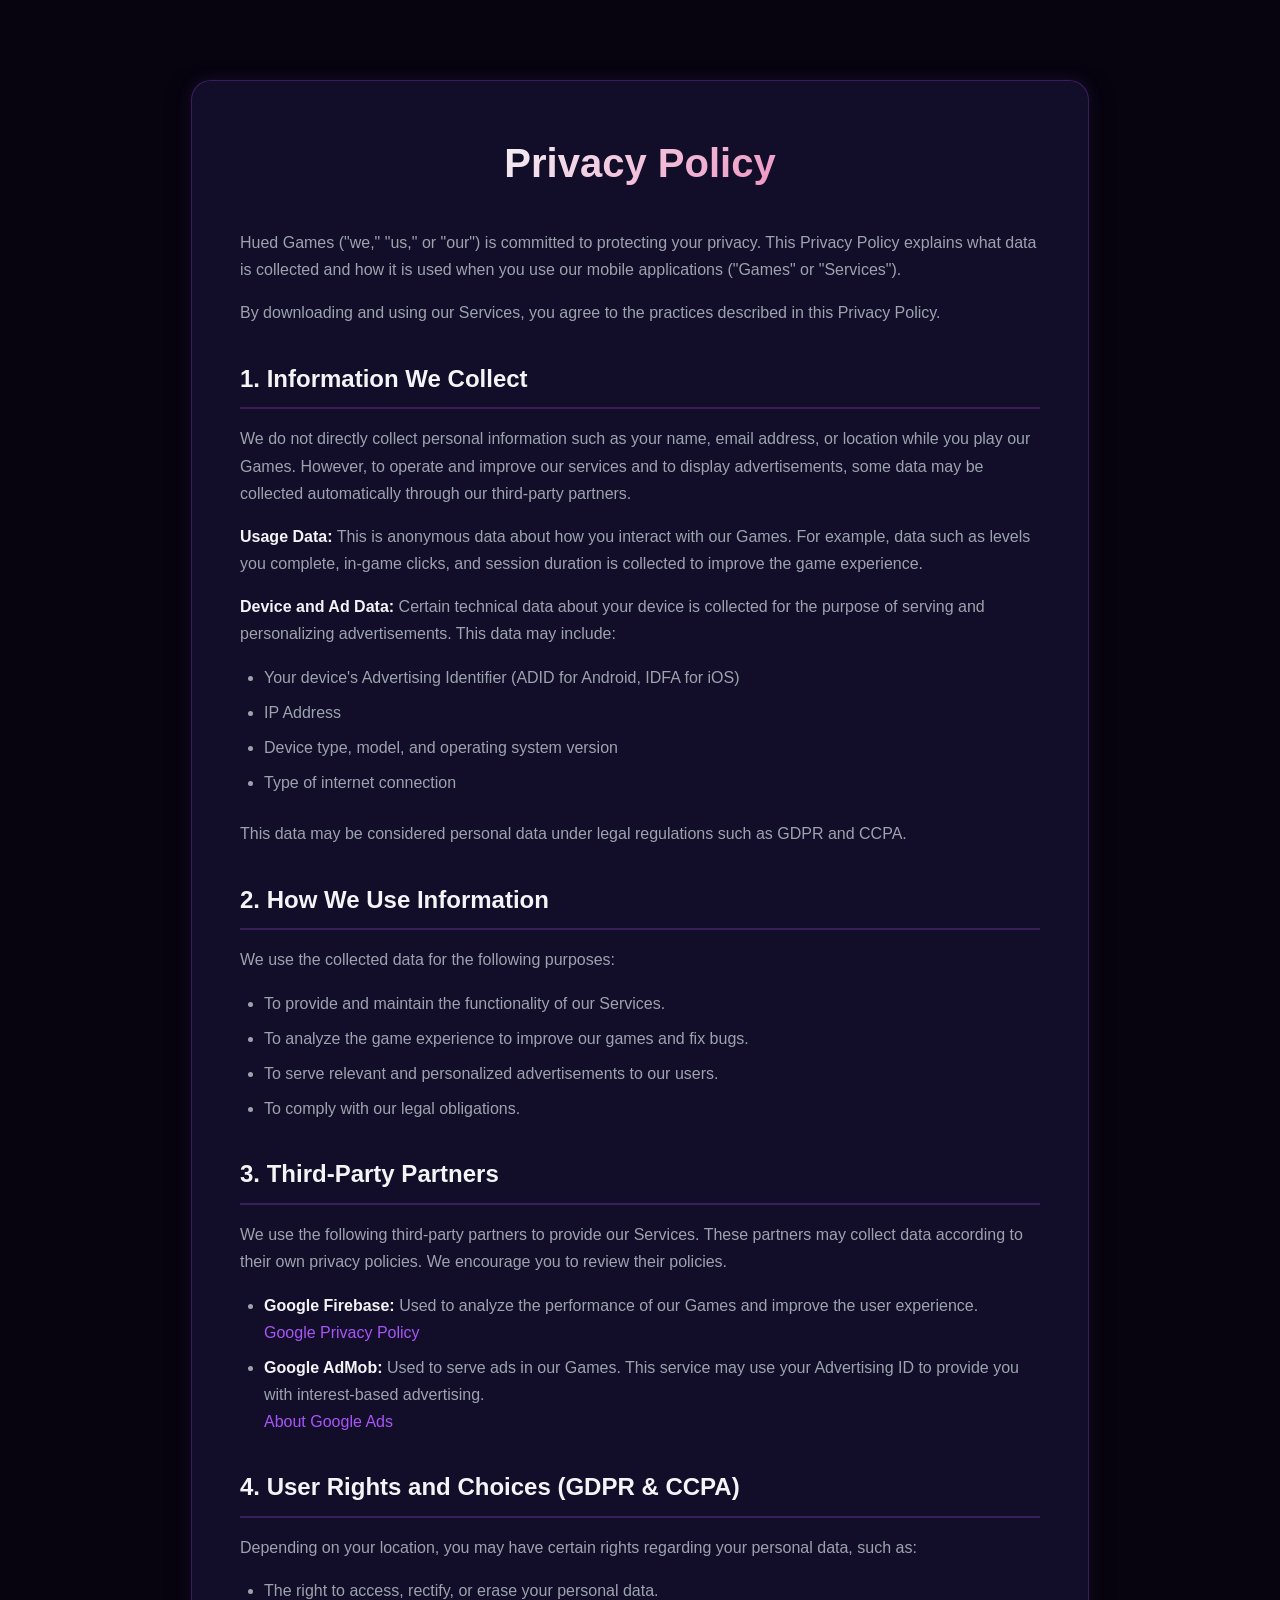
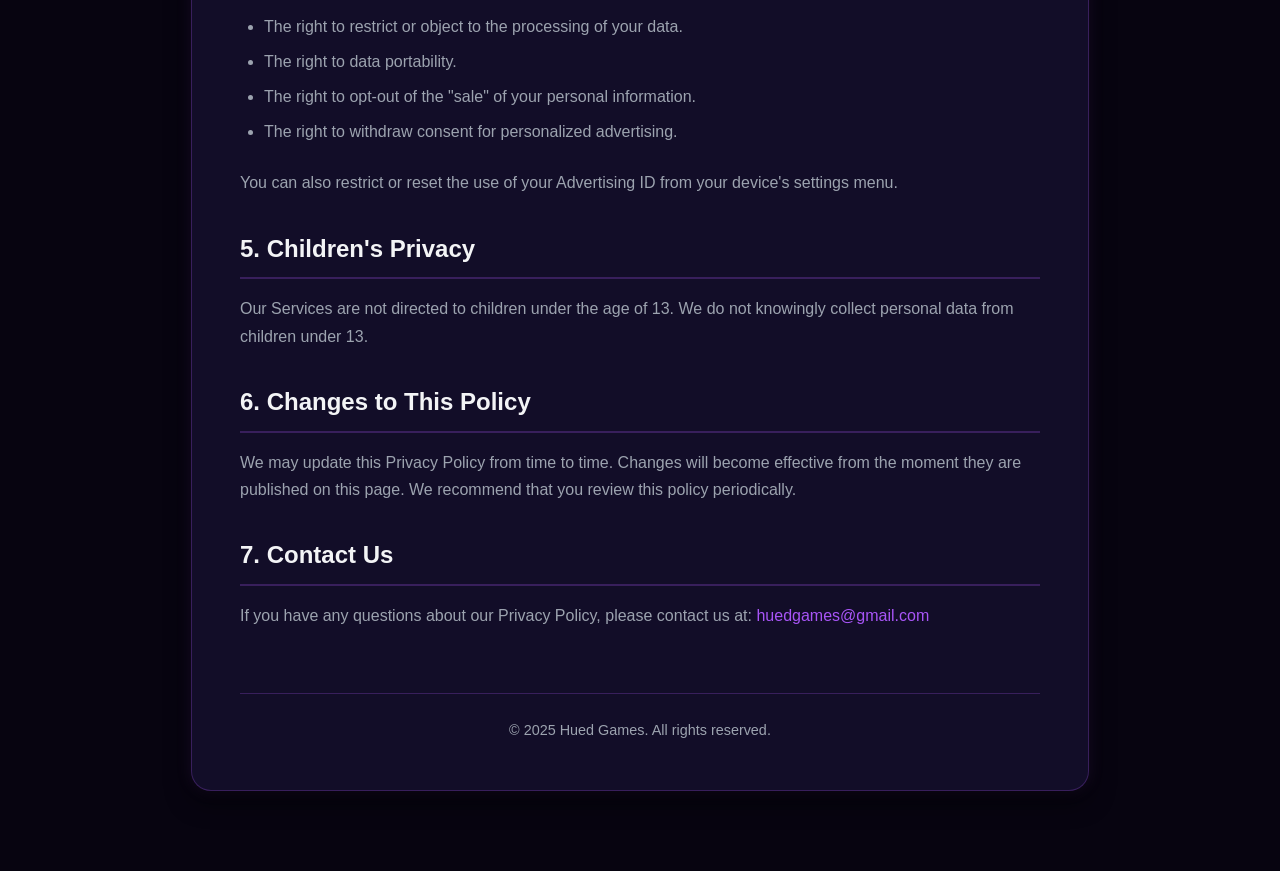
<file: privacy/index.html>
<!DOCTYPE html>
<html lang="en">
<head>
    <meta charset="UTF-8"/>
    <meta name="viewport" content="width=device-width, initial-scale=1"/>
    <title>Privacy Policy</title>
    <link rel="stylesheet" href="style.css">
</head>
<body>
<div class="container">
    <h1>Privacy Policy</h1>

    <p>Hued Games ("we," "us," or "our") is committed to protecting your privacy. This Privacy Policy explains what data is collected and how it is used when you use our mobile applications ("Games" or "Services").</p>
    <p>By downloading and using our Services, you agree to the practices described in this Privacy Policy.</p>

    <h2>1. Information We Collect</h2>
    <p>We do not directly collect personal information such as your name, email address, or location while you play our Games. However, to operate and improve our services and to display advertisements, some data may be collected automatically through our third-party partners.</p>

    <p><strong>Usage Data:</strong> This is anonymous data about how you interact with our Games. For example, data such as levels you complete, in-game clicks, and session duration is collected to improve the game experience.</p>

    <p><strong>Device and Ad Data:</strong> Certain technical data about your device is collected for the purpose of serving and personalizing advertisements. This data may include:</p>
    <ul>
        <li>Your device's Advertising Identifier (ADID for Android, IDFA for iOS)</li>
        <li>IP Address</li>
        <li>Device type, model, and operating system version</li>
        <li>Type of internet connection</li>
    </ul>
    <p>This data may be considered personal data under legal regulations such as GDPR and CCPA.</p>

    <h2>2. How We Use Information</h2>
    <p>We use the collected data for the following purposes:</p>
    <ul>
        <li>To provide and maintain the functionality of our Services.</li>
        <li>To analyze the game experience to improve our games and fix bugs.</li>
        <li>To serve relevant and personalized advertisements to our users.</li>
        <li>To comply with our legal obligations.</li>
    </ul>

    <h2>3. Third-Party Partners</h2>
    <p>We use the following third-party partners to provide our Services. These partners may collect data according to their own privacy policies. We encourage you to review their policies.</p>
    <ul>
        <li><strong>Google Firebase:</strong> Used to analyze the performance of our Games and improve the user experience.<br>
            <a href="https://policies.google.com/privacy" target="_blank">Google Privacy Policy</a>
        </li>
        <li><strong>Google AdMob:</strong> Used to serve ads in our Games. This service may use your Advertising ID to provide you with interest-based advertising.<br>
            <a href="https://policies.google.com/technologies/ads" target="_blank">About Google Ads</a>
        </li>
    </ul>

    <h2>4. User Rights and Choices (GDPR & CCPA)</h2>
    <p>Depending on your location, you may have certain rights regarding your personal data, such as:</p>
    <ul>
        <li>The right to access, rectify, or erase your personal data.</li>
        <li>The right to restrict or object to the processing of your data.</li>
        <li>The right to data portability.</li>
        <li>The right to opt-out of the "sale" of your personal information.</li>
        <li>The right to withdraw consent for personalized advertising.</li>
    </ul>
    <p>You can also restrict or reset the use of your Advertising ID from your device's settings menu.</p>

    <h2>5. Children's Privacy</h2>
    <p>Our Services are not directed to children under the age of 13. We do not knowingly collect personal data from children under 13.</p>

    <h2>6. Changes to This Policy</h2>
    <p>We may update this Privacy Policy from time to time. Changes will become effective from the moment they are published on this page. We recommend that you review this policy periodically.</p>

    <h2>7. Contact Us</h2>
    <p>If you have any questions about our Privacy Policy, please contact us at: <a href="mailto:huedgames@gmail.com">huedgames@gmail.com</a></p>

    <footer>
        © 2025 Hued Games. All rights reserved.
    </footer>
</div>
</body>
</html>
</file>
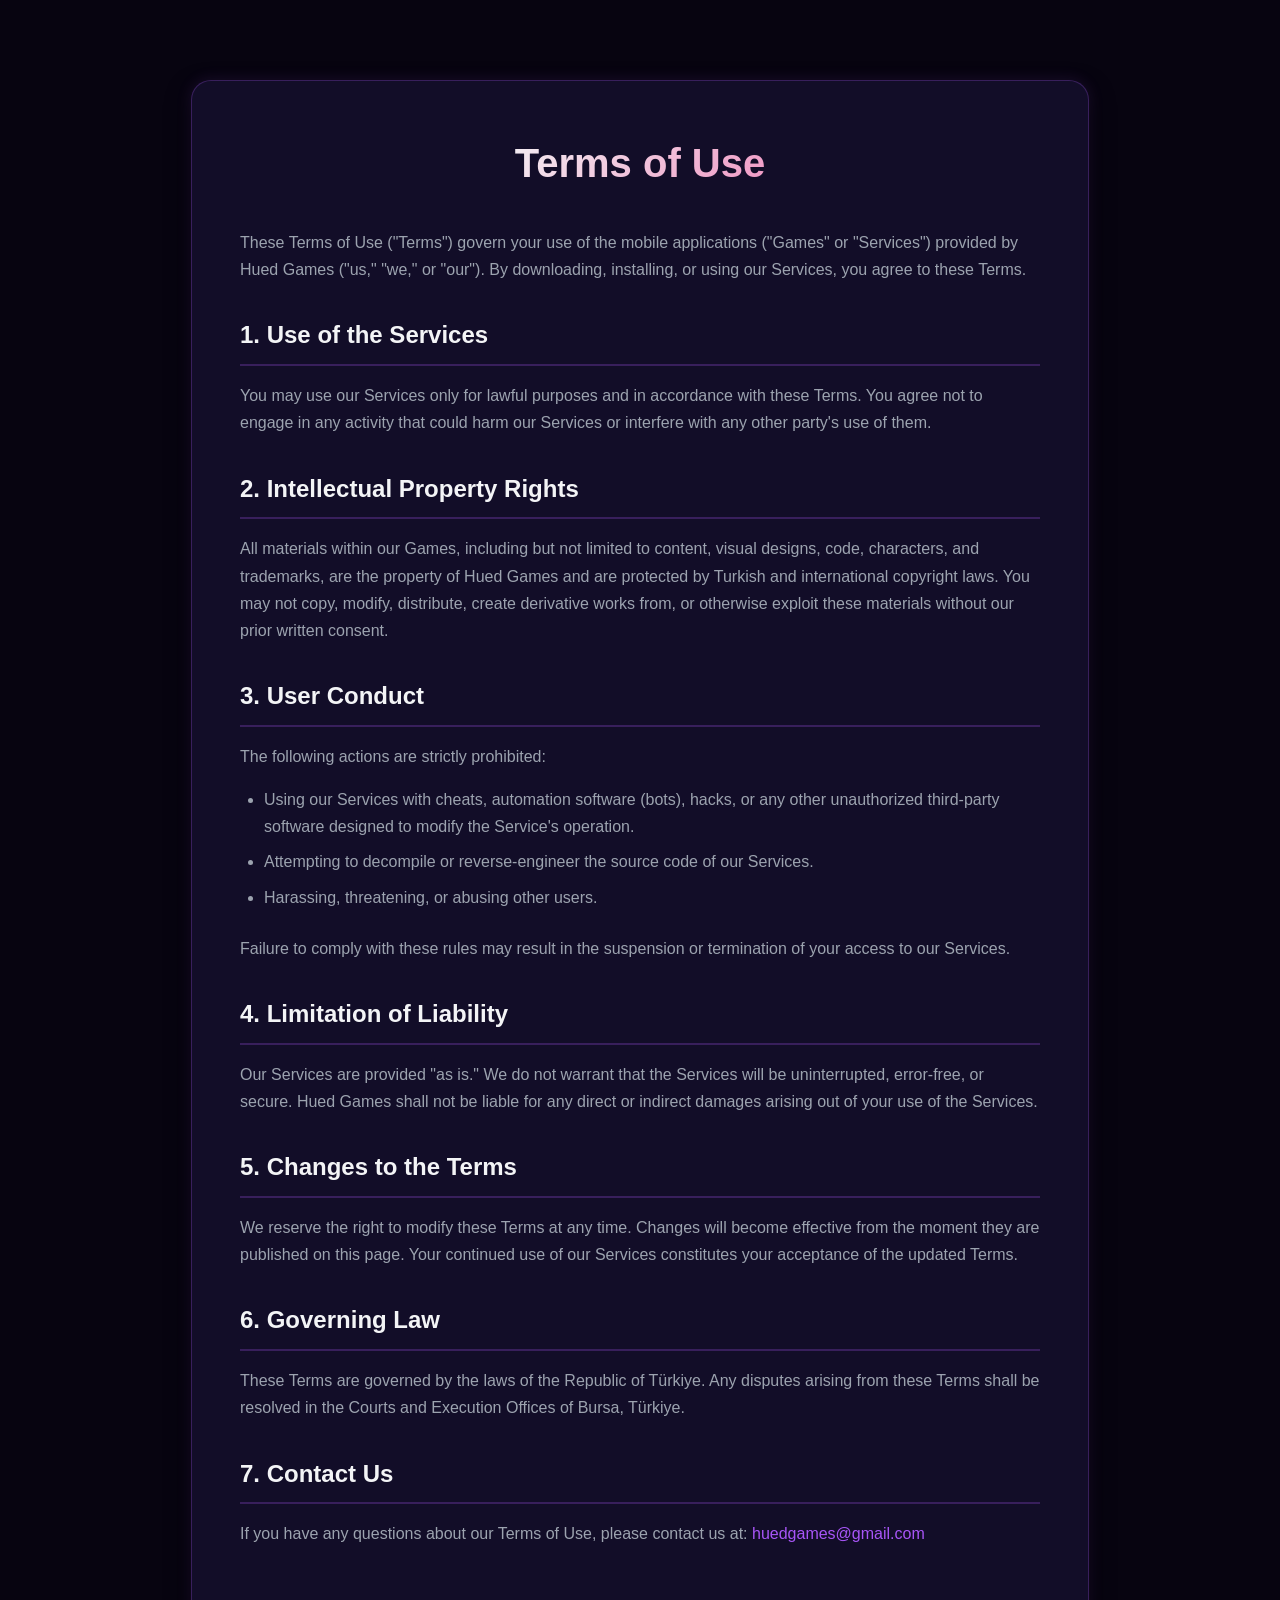
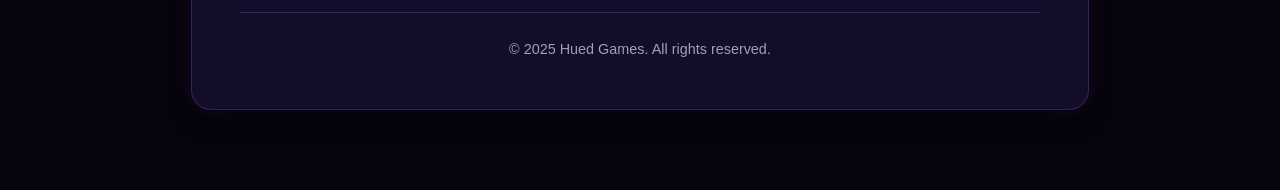
<file: termsofuse/index.html>
<!DOCTYPE html>
<html lang="en">
<head>
    <meta charset="UTF-8">
    <meta name="viewport" content="width=device-width, initial-scale=1.0">
    <title>Terms of Use</title>
    <link rel="stylesheet" href="style.css">
</head>
<body>
<div class="container">
    <h1>Terms of Use</h1>
    <p>These Terms of Use ("Terms") govern your use of the mobile applications ("Games" or "Services") provided by Hued
        Games ("us," "we," or "our"). By downloading, installing, or using our Services, you agree to these Terms.</p>

    <h2>1. Use of the Services</h2>
    <p>You may use our Services only for lawful purposes and in accordance with these Terms. You agree not to engage in
        any activity that could harm our Services or interfere with any other party's use of them.</p>

    <h2>2. Intellectual Property Rights</h2>
    <p>All materials within our Games, including but not limited to content, visual designs, code, characters, and
        trademarks, are the property of Hued Games and are protected by Turkish and international copyright laws. You
        may not copy, modify, distribute, create derivative works from, or otherwise exploit these materials without our
        prior written consent.</p>

    <h2>3. User Conduct</h2>
    <p>The following actions are strictly prohibited:</p>
    <ul>
        <li>Using our Services with cheats, automation software (bots), hacks, or any other unauthorized third-party
            software designed to modify the Service's operation.
        </li>
        <li>Attempting to decompile or reverse-engineer the source code of our Services.</li>
        <li>Harassing, threatening, or abusing other users.</li>
    </ul>
    <p>Failure to comply with these rules may result in the suspension or termination of your access to our
        Services.</p>

    <h2>4. Limitation of Liability</h2>
    <p>Our Services are provided "as is." We do not warrant that the Services will be uninterrupted, error-free, or
        secure. Hued Games shall not be liable for any direct or indirect damages arising out of your use of the
        Services.</p>

    <h2>5. Changes to the Terms</h2>
    <p>We reserve the right to modify these Terms at any time. Changes will become effective from the moment they are
        published on this page. Your continued use of our Services constitutes your acceptance of the updated Terms.</p>

    <h2>6. Governing Law</h2>
    <p>These Terms are governed by the laws of the Republic of Türkiye. Any disputes arising from these Terms shall be
        resolved in the Courts and Execution Offices of Bursa, Türkiye.</p>

    <h2>7. Contact Us</h2>
    <p>If you have any questions about our Terms of Use, please contact us at: <a href="mailto:huedgames@gmail.com">huedgames@gmail.com</a>
    </p>

    <footer>
        © 2025 Hued Games. All rights reserved.
    </footer>
</div>
</body>
</html>
</file>
<file: privacy/style.css>
/* --- Hued Games Privacy Policy Style Sheet --- */

:root {
    --bg-dark: #070410;
    --surface-color: #120d28;
    --text-primary: #f3f4f6;
    --text-secondary: #9ca3af;
    --primary-neon: #a855f7;
    --secondary-neon: #ec4899;
    --border-neon: rgba(168, 85, 247, 0.25);
    --shadow: 0 10px 25px rgba(0, 0, 0, 0.6), 0 0 15px rgba(168, 85, 247, 0.15);
}

body {
    font-family: 'Poppins', -apple-system, BlinkMacSystemFont, "Segoe UI", Roboto, sans-serif;
    margin: 0;
    padding: 0;
    background-color: var(--bg-dark);
    color: var(--text-primary);
    line-height: 1.7;
}

.container {
    max-width: 800px;
    margin: 80px auto;
    padding: 3rem;
    background-color: var(--surface-color);
    border-radius: 20px;
    border: 1px solid var(--border-neon);
    box-shadow: var(--shadow);
}

h1, h2, h3 {
    font-family: 'Space Grotesk', sans-serif;
    color: var(--text-primary);
    font-weight: 700;
    margin-top: 2rem;
    margin-bottom: 1rem;
}

h1 {
    font-size: 2.5rem;
    text-align: center;
    margin-top: 0;
    margin-bottom: 2rem;
    background: linear-gradient(135deg, var(--text-primary) 30%, var(--secondary-neon) 100%);
    -webkit-background-clip: text;
    -webkit-text-fill-color: transparent;
}

h2 {
    font-size: 1.5rem;
    border-bottom: 2px solid var(--border-neon);
    padding-bottom: 0.5rem;
}

p {
    margin: 1rem 0;
    color: var(--text-secondary);
}

ul {
    margin: 1rem 0 1.5rem 1.5rem;
    padding: 0;
}

li {
    margin-bottom: 0.5rem;
    color: var(--text-secondary);
}

strong {
    color: var(--text-primary);
}

a {
    color: var(--primary-neon);
    text-decoration: none;
    font-weight: 500;
    transition: opacity 0.2s ease;
}

a:hover {
    text-decoration: underline;
    opacity: 0.8;
}

footer {
    text-align: center;
    margin-top: 4rem;
    font-size: 0.9rem;
    color: var(--text-secondary);
    border-top: 1px solid var(--border-neon);
    padding-top: 1.5rem;
}

@media (max-width: 768px) {
    .container {
        margin: 20px;
        padding: 1.5rem;
        border-radius: 12px;
    }

    h1 {
        font-size: 2rem;
    }
}
</file>
<file: termsofuse/style.css>
/* --- Hued Games Terms of Use Style Sheet --- */

:root {
    --bg-dark: #070410;
    --surface-color: #120d28;
    --text-primary: #f3f4f6;
    --text-secondary: #9ca3af;
    --primary-neon: #a855f7;
    --secondary-neon: #ec4899;
    --border-neon: rgba(168, 85, 247, 0.25);
    --shadow: 0 10px 25px rgba(0, 0, 0, 0.6), 0 0 15px rgba(168, 85, 247, 0.15);
}

body {
    font-family: 'Poppins', -apple-system, BlinkMacSystemFont, "Segoe UI", Roboto, sans-serif;
    margin: 0;
    padding: 0;
    background-color: var(--bg-dark);
    color: var(--text-primary);
    line-height: 1.7;
}

.container {
    max-width: 800px;
    margin: 80px auto;
    padding: 3rem;
    background-color: var(--surface-color);
    border-radius: 20px;
    border: 1px solid var(--border-neon);
    box-shadow: var(--shadow);
}

h1, h2, h3 {
    font-family: 'Space Grotesk', sans-serif;
    color: var(--text-primary);
    font-weight: 700;
    margin-top: 2rem;
    margin-bottom: 1rem;
}

h1 {
    font-size: 2.5rem;
    text-align: center;
    margin-top: 0;
    margin-bottom: 2rem;
    background: linear-gradient(135deg, var(--text-primary) 30%, var(--secondary-neon) 100%);
    -webkit-background-clip: text;
    -webkit-text-fill-color: transparent;
}

h2 {
    font-size: 1.5rem;
    border-bottom: 2px solid var(--border-neon);
    padding-bottom: 0.5rem;
}

p {
    margin: 1rem 0;
    color: var(--text-secondary);
}

ul {
    margin: 1rem 0 1.5rem 1.5rem;
    padding: 0;
}

li {
    margin-bottom: 0.5rem;
    color: var(--text-secondary);
}

strong {
    color: var(--text-primary);
}

a {
    color: var(--primary-neon);
    text-decoration: none;
    font-weight: 500;
    transition: opacity 0.2s ease;
}

a:hover {
    text-decoration: underline;
    opacity: 0.8;
}

footer {
    text-align: center;
    margin-top: 4rem;
    font-size: 0.9rem;
    color: var(--text-secondary);
    border-top: 1px solid var(--border-neon);
    padding-top: 1.5rem;
}

@media (max-width: 768px) {
    .container {
        margin: 20px;
        padding: 1.5rem;
        border-radius: 12px;
    }

    h1 {
        font-size: 2rem;
    }
}
</file>
